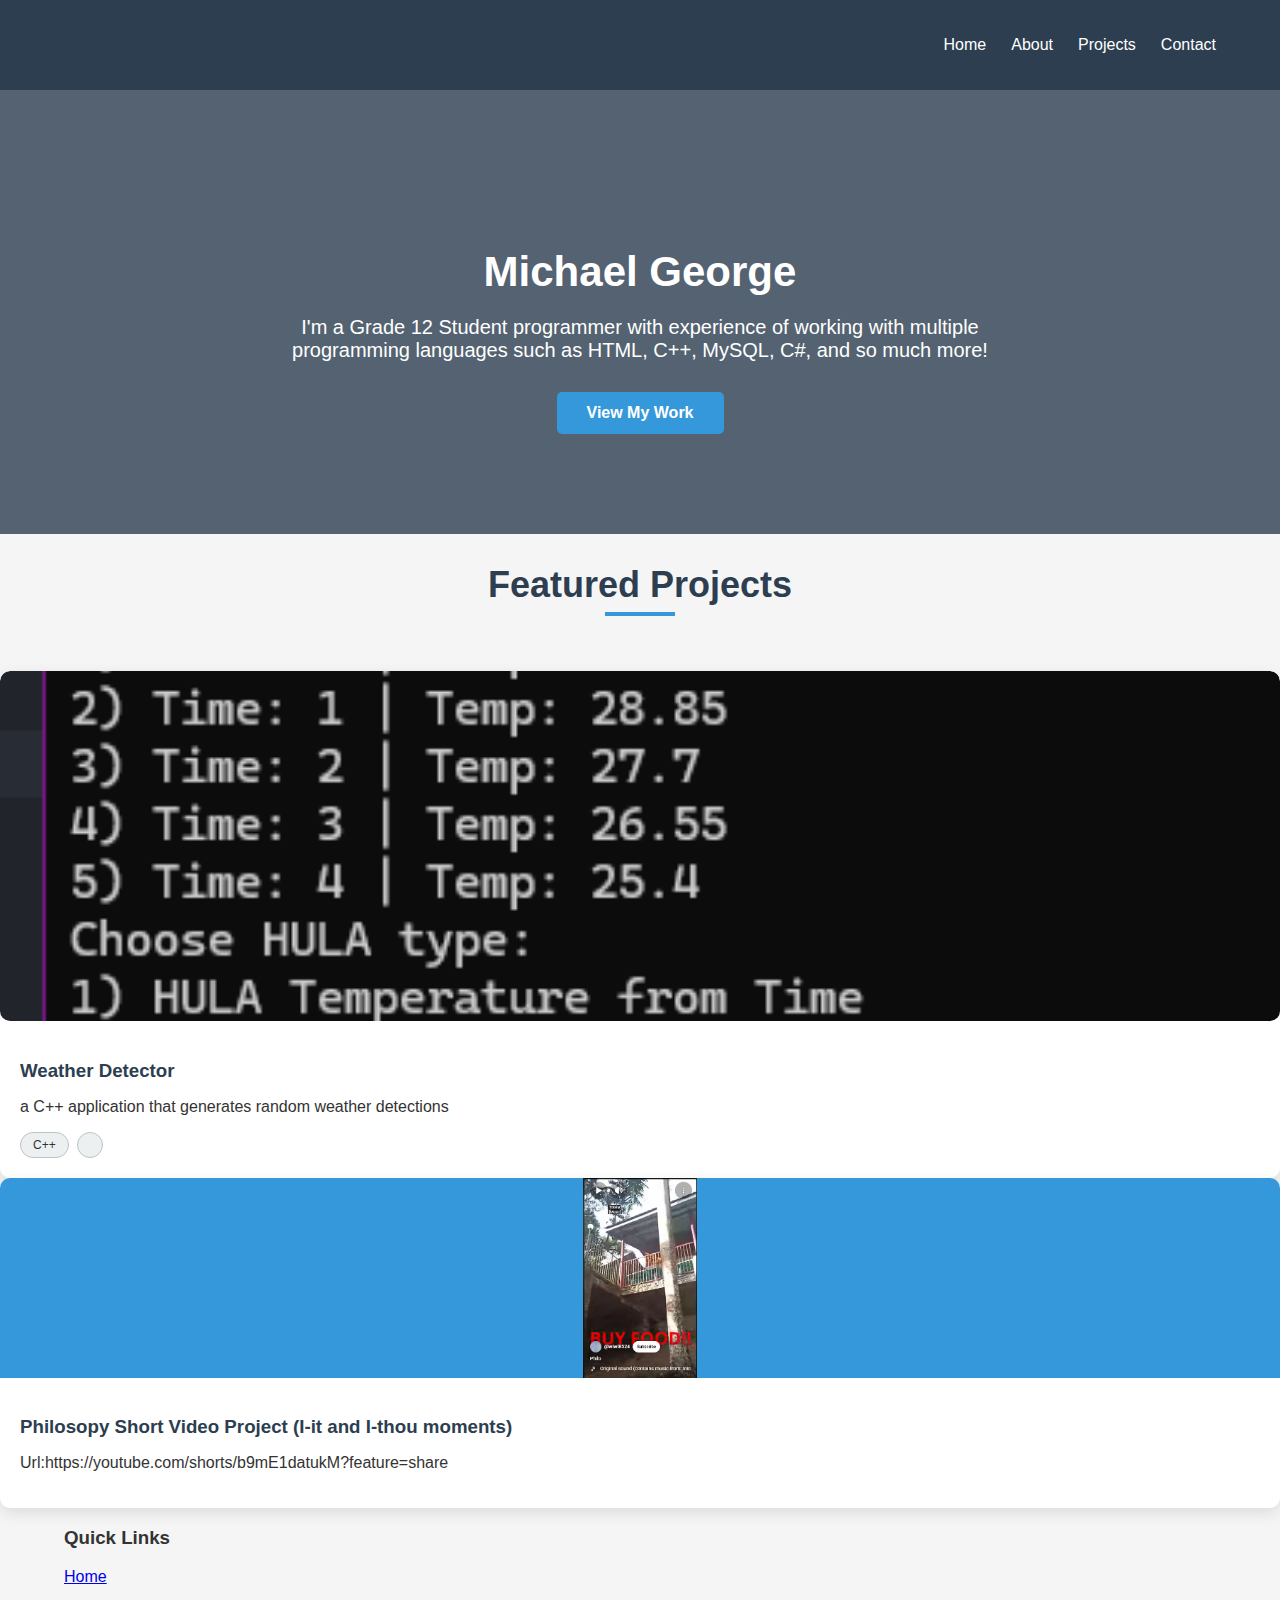
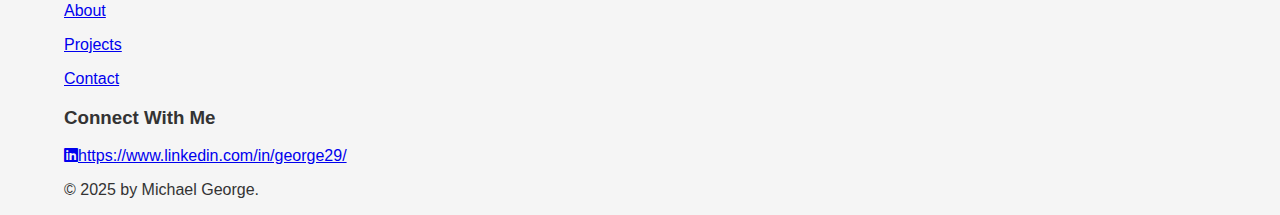
<file: index.html>
<!DOCTYPE html>
<html>
<head>
    <title>My Programming Portfolio - Home</title>
    <link rel="stylesheet" href="https://cdnjs.cloudflare.com/ajax/libs/font-awesome/6.4.0/css/all.min.css">
    <link rel="stylesheet" href="style.css">
</head>
<body>
    <div class="header">
        <div class="header-content">
            <div class="logo"><a href="index.html"<span></span></a></div>
            <ul class="nav-links">
                <li><a href="index.html">Home</a></li>
                <li><a href="about.html">About</a></li>
                <li><a href="projects.html">Projects</a></li>
                <li><a href="contact.html">Contact</a></li>
            </ul>
            <div class="menu-icon">
                <i class="fas fa-bars"></i>
            </div>
        </div>
    </div>

    <div class="hero">
        <div class="container">
            <h1>Michael George</h1>
            <p>I'm a Grade 12 Student programmer with experience of working with multiple programming languages such as HTML, C++, MySQL, C#, and so much more!</p>
            <a href="projects.html" class="btn">View My Work</a>
        </div>
    </div>



            <div class="section-title">
                <h2>Featured Projects</h2>
            </div>
            
            <div class="featured-projects">
                <div class="project-card">
                    <div class="about-img" style="background-image: url('Pics/Manghuhula.png')"></div>
                    <div class="project-info">
                        <h3>Weather Detector</h3>
                        <p>a C++ application that generates random weather detections</p>
                        <div class="project-tags">
                            <div class="project-tag">C++</div>
                            <div class="project-tag"></div>
                        </div>
                    </div>
                </div>
                
                <div class="project-card">
                    <div class="project-img" style="background-image: url('Pics/Philo.png')"></div>
                    <div class="project-info">
                        <h3>Philosopy Short Video Project (I-it and I-thou moments)</h3>
                        <p>Url:https://youtube.com/shorts/b9mE1datukM?feature=share</p>
                    </div>
                </div>
            </div>
        </div>
    </div>

    <div class="footer">
        <div class="container">
            <div class="footer-content">
                <div class="footer-column">
                </div>
                <div class="footer-column">
                    <h3>Quick Links</h3>
                    <p><a href="index.html">Home</a></p>
                    <p><a href="about.html">About</a></p>
                    <p><a href="projects.html">Projects</a></p>
                    <p><a href="contact.html">Contact</a></p>
                </div>
                <div class="footer-column">
                    <h3>Connect With Me</h3>
                    <div class="social-links">
                       
                        <a href="#"><i class="fab fa-linkedin"></i>https://www.linkedin.com/in/george29/</a>
                       
                </div>
            </div>
            <div class="copyright">
                <p>&copy; 2025 by Michael George.</p>
            </div>
        </div>
    </div>

    <script src="script.js"></script>
</body>
</html>
</file>
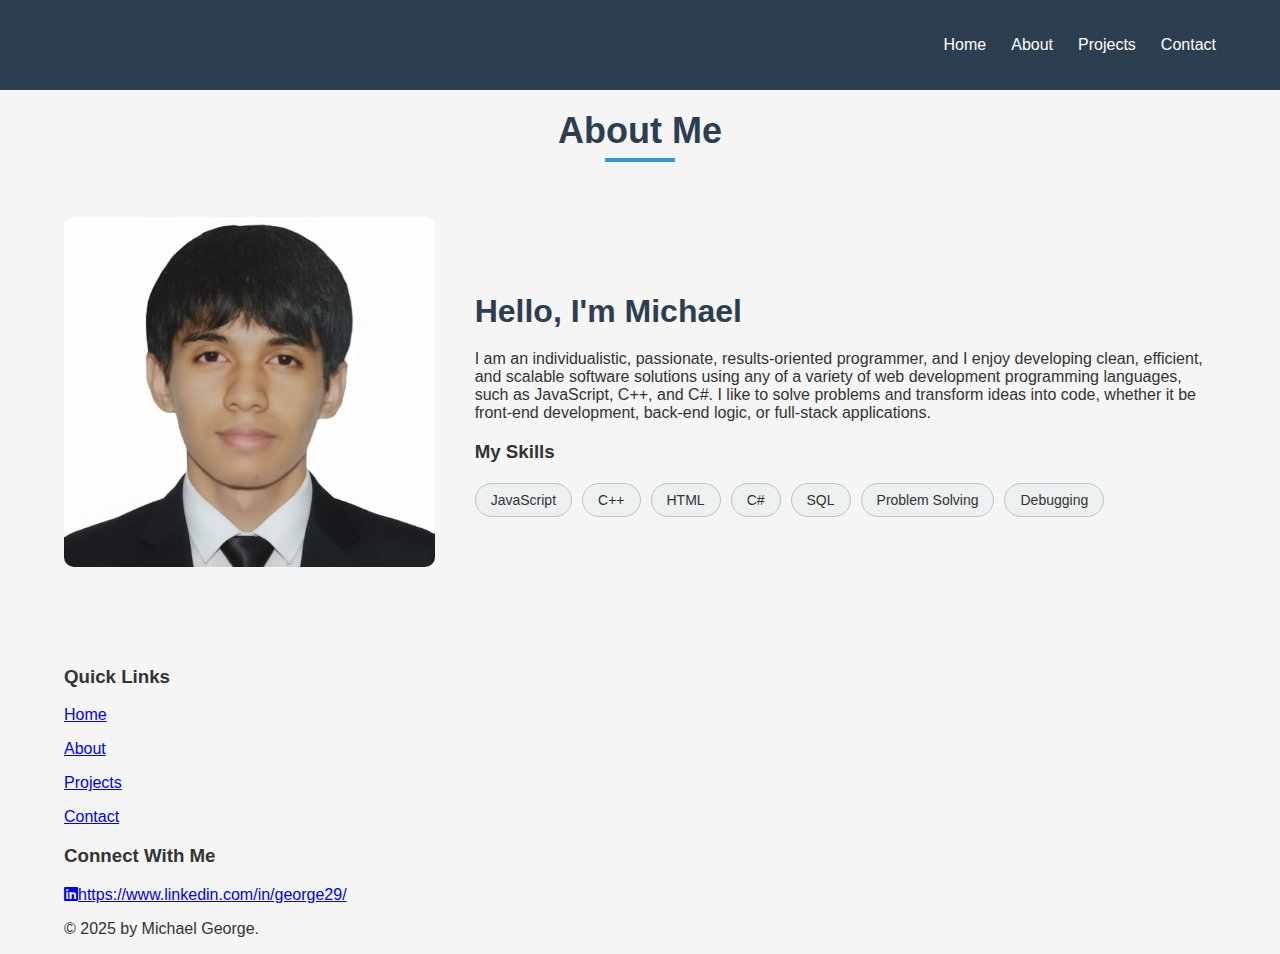
<file: about.html>
<!DOCTYPE html>
<html>
<head>
    <title>About Me - Programming Portfolio</title>
    <link rel="stylesheet" href="https://cdnjs.cloudflare.com/ajax/libs/font-awesome/6.4.0/css/all.min.css">
    <link rel="stylesheet" href="style.css">
</head>
<body>
    <div class="header">
        <div class="header-content">
            <div class="logo"><a href="index.html"><span></span></a></div>
            <ul class="nav-links">
                <li><a href="index.html">Home</a></li>
                <li><a href="about.html">About</a></li>
                <li><a href="projects.html">Projects</a></li>
                <li><a href="contact.html">Contact</a></li>
            </ul>
            <div class="menu-icon">
                <i class="fas fa-bars"></i>
            </div>
        </div>
    </div>

    <div class="section">
        <div class="container">
            <div class="section-title">
                <h2>About Me</h2>
            </div>
            <div class="about-content">
                <div class="about-img" style="background-image: url('Pics/Michael Exclusive Version.jpg')"></div>
                <div class="about-text">
                    <h2>Hello, I'm Michael</h2>
                    <p>I am an individualistic, passionate, results-oriented programmer, and I enjoy developing clean, efficient, and scalable software solutions using any of a variety of web development programming languages, such as JavaScript, C++, and C#. I like to solve problems and transform ideas into code, whether it be front-end development, back-end logic, or full-stack applications.</p>
                    <h3>My Skills</h3>
                    <div class="skills">
                        <div class="skill">JavaScript</div>
                        <div class="skill">C++</div>
                        <div class="skill">HTML</div>
                        <div class="skill">C#</div>
                        <div class="skill">SQL</div>
                        <div class="skill">Problem Solving</div>
                        <div class="skill">Debugging</div>
                    </div>
                </div>
            </div>
        </div>
    </div>

    <div class="footer">
        <div class="container">
            <div class="footer-content">
                <div class="footer-column">
                    <h3>Quick Links</h3>
                    <p><a href="index.html">Home</a></p>
                    <p><a href="about.html">About</a></p>
                    <p><a href="projects.html">Projects</a></p>
                    <p><a href="contact.html">Contact</a></p>
                </div>
                <div class="footer-column">
                    <h3>Connect With Me</h3>
                    <div class="social-links">
                        
                        <a href="#"><i class="fab fa-linkedin"></i>https://www.linkedin.com/in/george29/</a>
                        
                    </div>
                </div>
            </div>
            <div class="copyright">
                <p>&copy; 2025 by Michael George.</p>
            </div>
        </div>
    </div>

    <script src="script.js"></script>
</body>
</html>
</file>
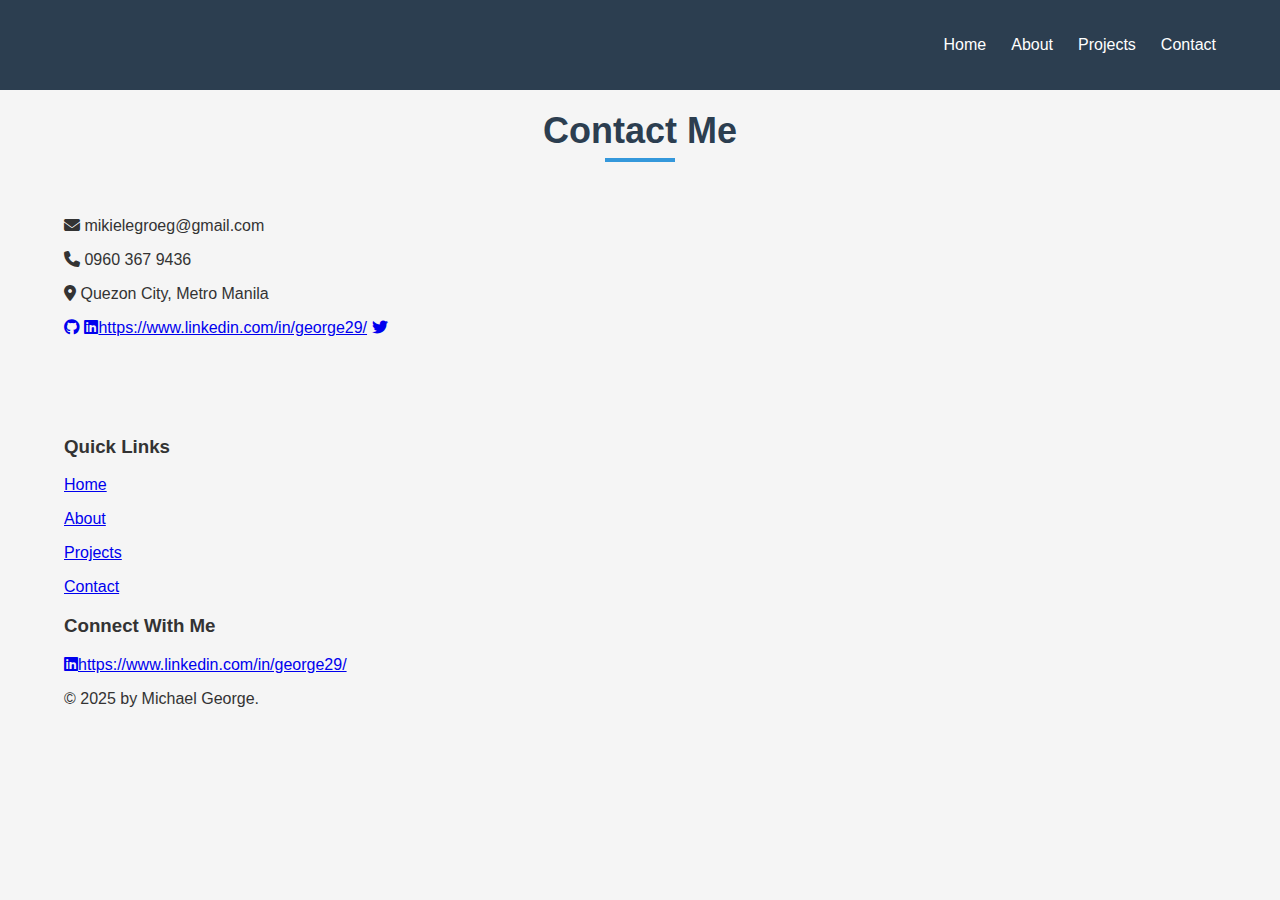
<file: contact.html>
<!DOCTYPE html>
<html>
<head>
    <title>Contact Me - Programming Portfolio</title>
    <link rel="stylesheet" href="https://cdnjs.cloudflare.com/ajax/libs/font-awesome/6.4.0/css/all.min.css">
    <link rel="stylesheet" href="style.css">
</head>
<body>
    <div class="header">
        <div class="header-content">
            <div class="logo"><a href="index.html"><span></span></a></div>
            <ul class="nav-links">
                <li><a href="index.html">Home</a></li>
                <li><a href="about.html">About</a></li>
                <li><a href="projects.html">Projects</a></li>
                <li><a href="contact.html">Contact</a></li>
            </ul>
            <div class="menu-icon">
                <i class="fas fa-bars"></i>
            </div>
        </div>
    </div>

    <div class="section contact">
        <div class="container">
            <div class="section-title">
                <h2>Contact Me</h2>
            </div>
            <div class="contact-info">
                <div class="contact-details">
                    <p><i class="fas fa-envelope"></i> mikielegroeg@gmail.com</p>
                    <p><i class="fas fa-phone"></i> 0960 367 9436</p>
                    <p><i class="fas fa-map-marker-alt"></i> Quezon City, Metro Manila</p>
                </div>
                <div class="social-links">
                    <a href="#"><i class="fab fa-github"></i></a>
                    <a href="#"><i class="fab fa-linkedin"></i>https://www.linkedin.com/in/george29/</a>
                    <a href="#"><i class="fab fa-twitter"></i></a>
                </div>
            </div>
        </div>
    </div>

    <div class="footer">
        <div class="container">
            <div class="footer-content">
                <div class="footer-column">
                    <h3>Quick Links</h3>
                    <p><a href="index.html">Home</a></p>
                    <p><a href="about.html">About</a></p>
                    <p><a href="projects.html">Projects</a></p>
                    <p><a href="contact.html">Contact</a></p>
                </div>
                <div class="footer-column">
                    <h3>Connect With Me</h3>
                    <div class="social-links">
                        
                        <a href="#"><i class="fab fa-linkedin"></i>https://www.linkedin.com/in/george29/</a>
                        
                    </div>
                </div>
            </div>
            <div class="copyright">
                <p>&copy; 2025 by Michael George.</p>
            </div>
        </div>
    </div>

    <script src="script.js"></script>
</body>
</html>
</file>
<file: style.css>
/* style.css - UPDATED VERSION */
body {
    font-family: Arial, sans-serif;
    margin: 0;
    padding: 0;
    background-color: #f5f5f5;
    color: #333;
}

.header {
    background: #2c3e50;
    color: white;
    padding: 20px 0;
    position: fixed;
    width: 100%;
    top: 0;
    z-index: 100;
}

.header-content {
    width: 90%;
    max-width: 1200px;
    margin: 0 auto;
    display: flex;
    justify-content: space-between;
    align-items: center;
}

.logo {
    font-size: 24px;
    font-weight: bold;
}

.logo a {
    color: white;
    text-decoration: none;
}

.logo span {
    color: #3498db;
}

.nav-links {
    display: flex;
    list-style: none;
}

.nav-links li {
    margin-left: 25px;
}

.nav-links a {
    color: white;
    text-decoration: none;
    font-weight: 500;
}

.nav-links a:hover {
    color: #3498db;
}

.menu-icon {
    display: none;
    font-size: 24px;
    cursor: pointer;
}

.hero {
    background: linear-gradient(rgba(44, 62, 80, 0.8), rgba(44, 62, 80, 0.8)), url('https://images.unsplash.com/photo-1555066931-4365d14bab8c?ixlib=rb-1.2.1&auto=format&fit=crop&w=1350&q=80');
    background-size: cover;
    background-position: center;
    color: white;
    text-align: center;
    padding: 150px 0 100px;
    margin-top: 70px;
}

.hero h1 {
    font-size: 42px;
    margin-bottom: 20px;
}

.hero p {
    font-size: 20px;
    max-width: 700px;
    margin: 0 auto 30px;
}

.btn {
    display: inline-block;
    background: #3498db;
    color: white;
    padding: 12px 30px;
    border-radius: 5px;
    text-decoration: none;
    font-weight: bold;
    transition: background 0.3s;
}

.btn:hover {
    background: #2980b9;
}

.section {
    padding: 80px 0;
}

.container {
    width: 90%;
    max-width: 1200px;
    margin: 0 auto;
}

.section-title {
    text-align: center;
    margin-bottom: 50px;
}

.section-title h2 {
    font-size: 36px;
    color: #2c3e50;
    margin-bottom: 15px;
    position: relative;
    display: inline-block;
}

.section-title h2:after {
    content: '';
    position: absolute;
    width: 70px;
    height: 4px;
    background: #3498db;
    bottom: -10px;
    left: 50%;
    transform: translateX(-50%);
}

.about-content {
    display: flex;
    align-items: center;
    gap: 40px;
}

.about-img {
    flex: 1;
    height: 350px;
    background: #3498db;
    border-radius: 10px;
    background-image: url('https://images.unsplash.com/photo-1507003211169-0a1dd7228f2d?ixlib=rb-1.2.1&auto=format&fit=crop&w=634&q=80');
    background-size: cover;
    background-position: center;
}

.about-text {
    flex: 2;
}

.about-text h2 {
    font-size: 32px;
    color: #2c3e50;
    margin-bottom: 20px;
}

.skills {
    display: flex;
    flex-wrap: wrap;
    gap: 10px;
    margin-top: 20px;
}

.skill {
    background: #ecf0f1;
    padding: 8px 15px;
    border-radius: 20px;
    font-size: 14px;
    border: 1px solid #bdc3c7;
}

.projects {
    background: #ecf0f1;
}

/* ================================================ */
/* UPDATED FILTERING SYSTEM */
/* ================================================ */

/* Hide the radio buttons */
.filters-container input[type="radio"] {
    display: none;
}

/* Style filter buttons */
.filters {
    display: flex;
    justify-content: center;
    flex-wrap: wrap;
    gap: 10px;
    margin-bottom: 40px;
}

.filters label.filter-btn {
    background: white;
    border: 1px solid #bdc3c7;
    padding: 8px 20px;
    border-radius: 20px;
    cursor: pointer;
    transition: all 0.3s;
    user-select: none;
}

/* Active filter button styles */
#filter-all:checked ~ .filters label[for="filter-all"],
#filter-worksheets:checked ~ .filters label[for="filter-worksheets"],
#filter-school:checked ~ .filters label[for="filter-school"],
#filter-personal:checked ~ .filters label[for="filter-personal"],
#filter-kayumutiara:checked ~ .filters label[for="filter-kayumutiara"] {
    background: #3498db;
    color: white;
    border-color: #3498db;
}

/* Kayumutiara Intro */
#kayumutiara-intro {
    display: none;
    margin-bottom: 25px; 
    padding: 20px;
    background-color: #ffffff;
    border-left: 5px solid #3498db;
    border-radius: 8px;
    box-shadow: 0 2px 5px rgba(0, 0, 0, 0.05);
}

#kayumutiara-intro header h3 {
    margin-top: 0;
    color: #2c3e50;
    font-size: 1.5em;
    border-bottom: 1px solid #eee;
    padding-bottom: 10px;
    margin-bottom: 10px;
}

#kayumutiara-intro .intro-body {
    display: flex;
    gap: 20px;
    align-items: flex-start;
    padding-top: 10px;
}

#kayumutiara-intro .category-intro-image {
    flex-shrink: 0;
    width: 200px; 
    height: 150px; 
    border-radius: 8px;
    background-size: contain;
    background-position: center;
    background-repeat: no-repeat;
    background-color: #f8f8f8;
}

#kayumutiara-intro .intro-text p {
    font-size: 1em;
    line-height: 1.6;
    color: #555;
}

/* Project grid layout */
.projects-grid {
    display: grid;
    grid-template-columns: repeat(3, 1fr);
    gap: 30px;
}

/* GRID FIX - prevents cards from breaking layout */
.projects-grid > * { grid-column: span 1 !important; grid-row: span 1 !important; }

/* IMPORTANT: Show ALL containers by default */
.projects-grid .project-card-container {
    display: block !important;
}

/* Filtering - hide containers based on radio button selection */
/* When specific filter is selected, hide non-matching containers */
#filter-all:checked ~ .projects-grid .project-card-container {
    display: block !important;
}

#filter-worksheets:checked ~ .projects-grid .project-card-container:not([data-category="worksheets"]) {
    display: none !important;
}

#filter-school:checked ~ .projects-grid .project-card-container:not([data-category="school"]) {
    display: none !important;
}

#filter-personal:checked ~ .projects-grid .project-card-container:not([data-category="personal"]) {
    display: none !important;
}

#filter-kayumutiara:checked ~ .projects-grid .project-card-container:not([data-category="kayumutiara"]) {
    display: none !important;
}

#filter-kayumutiara:checked ~ #kayumutiara-intro {
    display: block; 
}

/* ================================================ */
/* CLICKABLE CARD STYLES */
/* ================================================ */

/* Make containers with links clickable */
.project-card-container[data-link] {
    cursor: pointer;
    text-decoration: none;
    color: inherit;
    display: block;
    /* NO transition or transform here - this was breaking grid */
}

/* Hover effect - MOVED TO INNER CARD ONLY */
.project-card-container[data-link]:hover .project-card {
    transform: translateY(-10px);
    box-shadow: 0 15px 30px rgba(0,0,0,0.15);
}

/* NO transform on container hover - THIS WAS THE PROBLEM */
.project-card-container[data-link]:hover {
    transform: none !important;
}

/* Containers without links should not be clickable */
.project-card-container:not([data-link]) {
    cursor: default;
}

.project-card-container:not([data-link]):hover {
    transform: none;
}

.project-card-container:not([data-link]):hover .project-card {
    box-shadow: 0 5px 15px rgba(0,0,0,0.1);
}

/* Video card specific */
.video-card-container {
    cursor: pointer;
}

.video-card-container:hover .project-card.video-card .play-overlay {
    opacity: 1;
}

.play-overlay {
    position: absolute;
    top: 0;
    left: 0;
    width: 100%;
    height: 100%;
    background: rgba(52, 152, 219, 0.8);
    display: flex;
    align-items: center;
    justify-content: center;
    opacity: 0;
    transition: opacity 0.3s;
    cursor: pointer;
}

.play-icon {
    color: white;
    font-size: 60px;
    cursor: pointer;
}

/* Project card base styles */
.project-card {
    background: white;
    border-radius: 10px;
    overflow: hidden;
    box-shadow: 0 5px 15px rgba(0,0,0,0.1);
    transition: transform 0.3s, box-shadow 0.3s; /* ADDED transform */
    height: 100%;
}

/* Cards get transform from container hover, not their own */
.project-card {
    /* transform is already handled in .project-card-container[data-link]:hover .project-card */
}

.project-img {
    height: 200px;
    background: #3498db;
    background-size: contain;
    background-position: center;
    background-repeat: no-repeat;
    position: relative;
}

.project-info {
    padding: 20px;
}

.project-info h3 {
    margin-bottom: 10px;
    color: #2c3e50;
}

.project-tags {
    display: flex;
    flex-wrap: wrap;
    gap: 8px;
    margin-top: 15px;
}

.project-tag {
    background: #ecf0f1;
    padding: 5px 12px;
    border-radius: 15px;
    font-size: 12px;
    border: 1px solid #bdc3c7;
}
</file>
